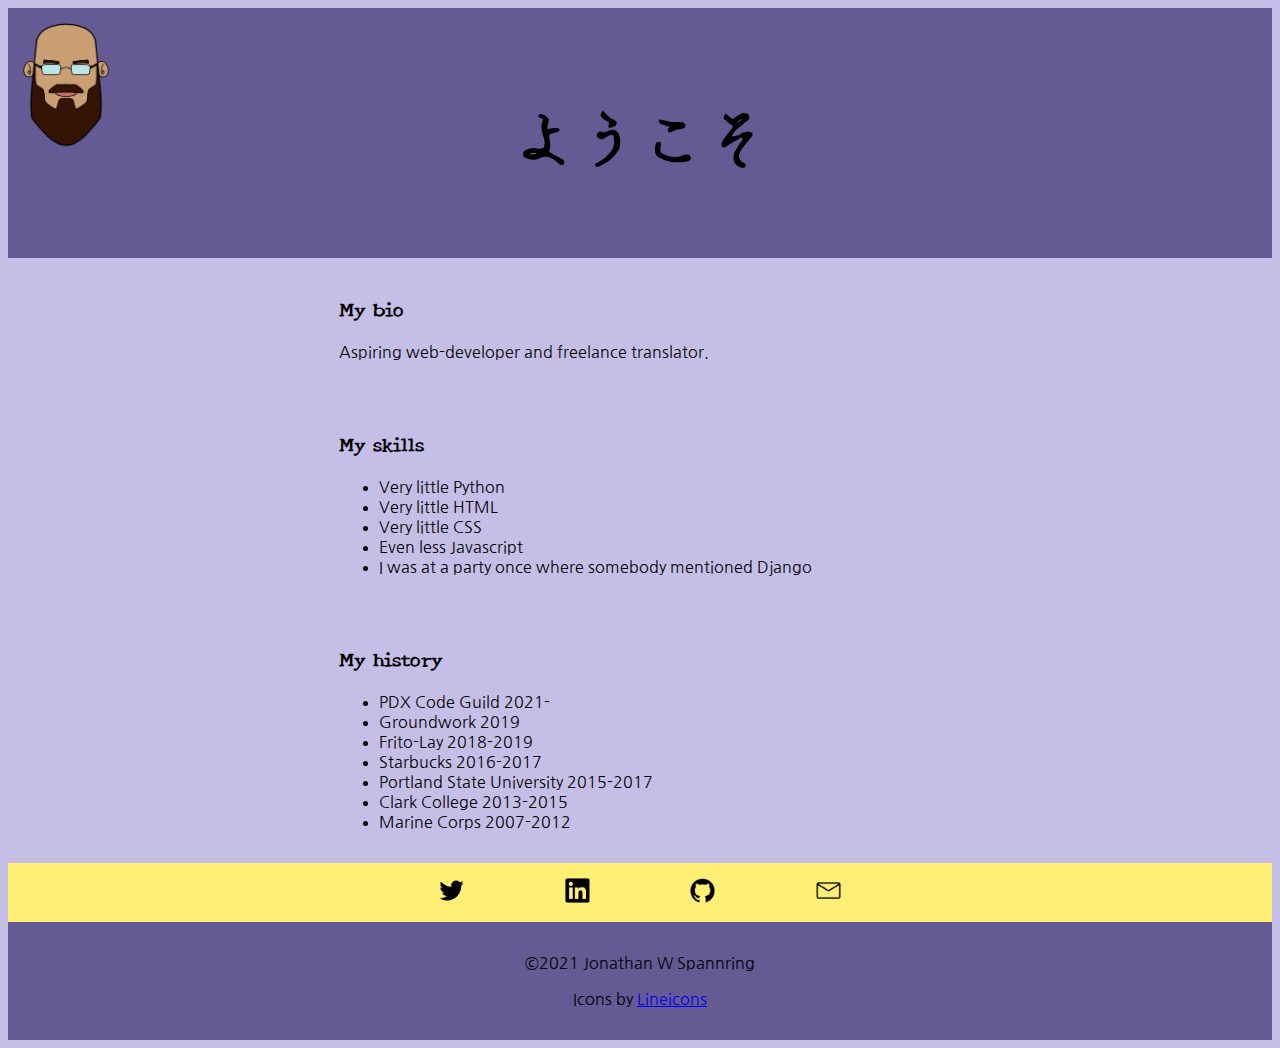
<file: index.html>
<!DOCTYPE html>
<html>
    <head>
        <title>Jonathan W Spannring</title>
        <meta http-equiv="Content-Type" content="text/html; charset=utf-8" />
        <meta name="viewport" content="width=device-width, initial-scale=1.0">
        <link rel="preconnect" href="https://fonts.googleapis.com">
        <link rel="preconnect" href="https://fonts.gstatic.com" crossorigin>
        <link href="https://fonts.googleapis.com/css2?family=Architects+Daughter&display=swap" rel="stylesheet">
        <link href="https://fonts.googleapis.com/css2?family=New+Tegomin&display=swap" rel="stylesheet">
        <link href="https://fonts.googleapis.com/css2?family=Architects+Daughter&family=Nanum+Gothic&display=swap" rel="stylesheet">
        <link rel="stylesheet" href="https://necolas.github.io/normalize.css/8.0.1/normalize.css"/>
        <link rel="stylesheet" type="text/css" href="index.css"/>
    </head>
    <body>
        <div class="row" id="title">
            <div class="col-3">
                <div class="me">
                    <img title="it me" alt="me" src="me2.png">
                </div>
            </div>
            <div class="col-6">
                <div class="languages">
                    <h1>
                        <p title="Welcome In" class="japanese" id="hi">ようこそ</p>
                        <p title="Welcome In" class="english" id="hi">Welcome In</p>
                    </h1>
                </div>
            </div>
        </div>
        <main>
            <div class="row" id="bio">
                <div class="col-3"></div>
                <div class="col-6">
                    <p id="daimei">My bio</p>
                    <p id="my_bio">Aspiring web-developer and freelance translator.</p>
                </div>
                <div class="col-3"></div>
            </div>
            <div class="row" id="skills">
                <div class="col-3"></div>
                <div class="col-6">
                    <p id="daimei">My skills</p>
                    <ul>
                        <li>Very little Python</li>
                        <li>Very little HTML</li>
                        <li>Very little CSS</li>
                        <li>Even less Javascript</li>
                        <li>I was at a party once where somebody mentioned Django</li>
                    </ul>
                </div>
                <div class="col-3"></div>
            </div>
            <div class="row" id="history">
                <div class="col-3"></div>
                <div class="col-6">
                    <p id="daimei">My history</p>
                    <ul>
                        <li>PDX Code Guild 2021-</li>
                        <li>Groundwork 2019</li>
                        <li>Frito-Lay 2018-2019</li>
                        <li>Starbucks 2016-2017</li>
                        <li>Portland State University 2015-2017</li>
                        <li>Clark College 2013-2015</li>
                        <li>Marine Corps 2007-2012</li>
                    </ul>
                </div>
                <div class="col-3"></div>
            </div>
        </main>
    </body>
    <footer>
        <div class="row" id="second_to_last_row">
            <div class="col-3"></div>
            <div class="col-6" id="icons">
                <a href="https://www.twitter.com/jonspannring" target="_blank" rel="noopener noreferrer">
                <img alt="twitter" src="twitter-original.png" 
                width="25" height="25"></a>
                <a href="https://www.linkedin.com/in/jonathan-spannring-9954441b8" target="_blank" rel="noopener noreferrer">
                <img alt="linkedin" src="linkedin-original.png" 
                width="25" height="25"></a>
                <a href="https://www.github.com/jonspannring" target="_blank" rel="noopener noreferrer">
                <img alt="github" src="github-original.png" 
                width="25" height="25"></a>
                <a href="mailto:jonathan.w.spannring@gmail.com" target="_blank" rel="noopener noreferrer">
                <img alt="email" src="envelope.png" 
                width="25" height="25"></a>
            </div>
            <div class="col-3"></div>
        </div>
        <div class="row" id="bottom_row">
            <div class="col-3"></div>
            <div class="col-6" id="ending">
                <p>&copy;2021 Jonathan W Spannring</p>
                <p>Icons by <a href="https://lineicons.com/" target="_blank" rel="noopener noreferrer">Lineicons</a></p>
            </div>
            <div class="col-3"></div>
        </div>
    </footer>
</html>
</file>
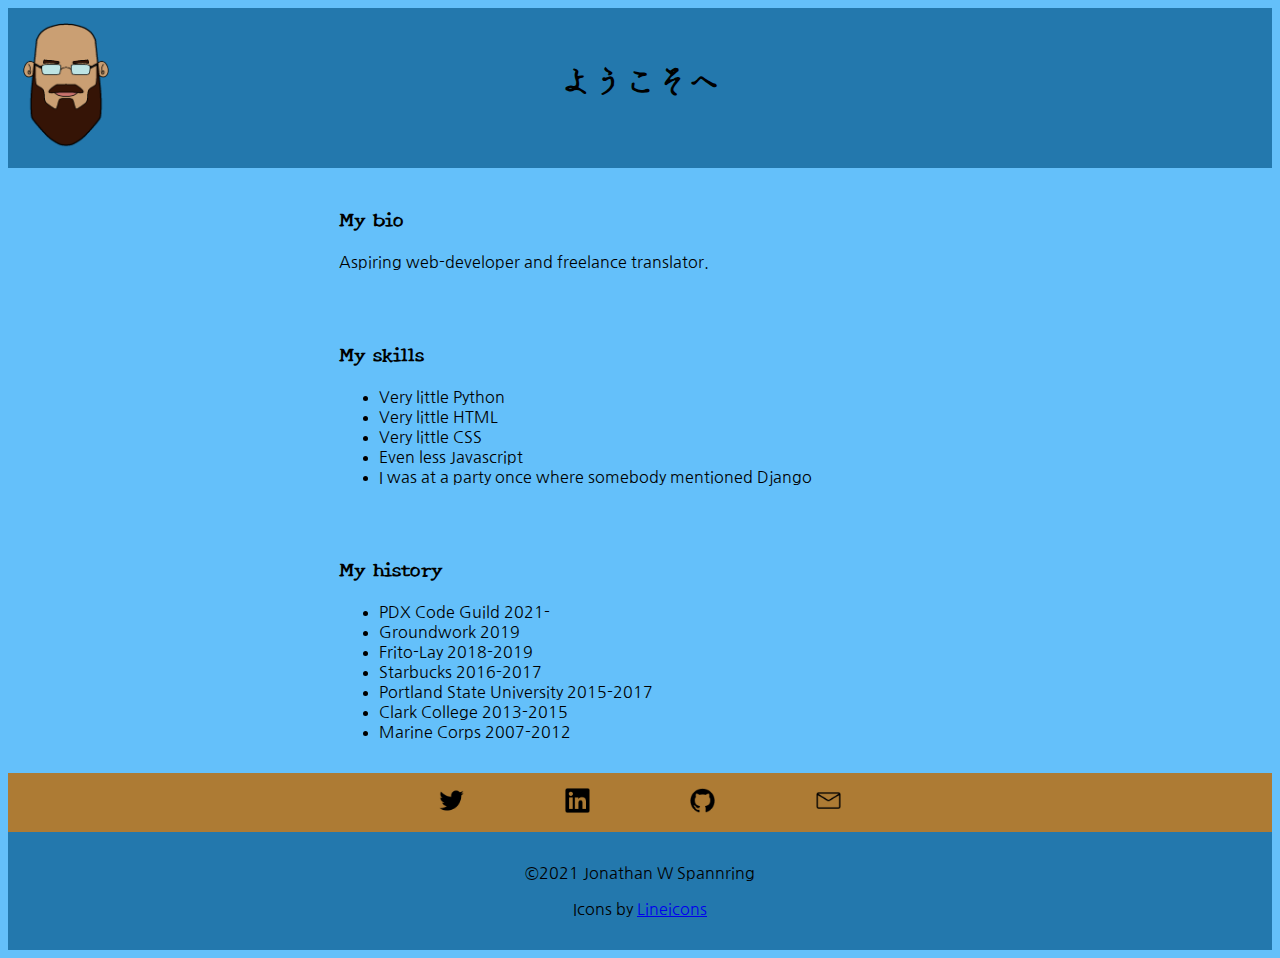
<file: portfolio/index.html>
<!DOCTYPE html>
<html>
    <head>
        <title>Jonathan W Spannring</title>
        <meta http-equiv="Content-Type" content="text/html; charset=utf-8" />
        <meta name="viewport" content="width=device-width, initial-scale=1.0">
        <link rel="preconnect" href="https://fonts.googleapis.com">
        <link rel="preconnect" href="https://fonts.gstatic.com" crossorigin>
        <link href="https://fonts.googleapis.com/css2?family=Architects+Daughter&display=swap" rel="stylesheet">
        <link href="https://fonts.googleapis.com/css2?family=New+Tegomin&display=swap" rel="stylesheet">
        <link href="https://fonts.googleapis.com/css2?family=Architects+Daughter&family=Nanum+Gothic&display=swap" rel="stylesheet">
        <link rel="stylesheet" href="https://necolas.github.io/normalize.css/8.0.1/normalize.css"/>
        <link rel="stylesheet" type="text/css" href="index.css"/>
    </head>
    <body>
        <div class="row" id="title">
            <div class="col-3">
                <div class="me">
                    <img title="it me" alt="me" src="me2.png">
                </div>
            </div>
            <div class="col-6">
                <div class="languages">
                    <h1>
                        <p title="Welcome In" class="japanese" id="hi">ようこそへ</p>
                        <p title="Welcome In" class="english" id="hi">Welcome In</p>
                    </h1>
                </div>
            </div>
        </div>
        <main>
            <div class="row" id="bio">
                <div class="col-3"></div>
                <div class="col-6">
                    <p id="daimei">My bio</p>
                    <p id="my_bio">Aspiring web-developer and freelance translator.</p>
                </div>
                <div class="col-3"></div>
            </div>
            <div class="row" id="skills">
                <div class="col-3"></div>
                <div class="col-6">
                    <p id="daimei">My skills</p>
                    <ul>
                        <li>Very little Python</li>
                        <li>Very little HTML</li>
                        <li>Very little CSS</li>
                        <li>Even less Javascript</li>
                        <li>I was at a party once where somebody mentioned Django</li>
                    </ul>
                </div>
                <div class="col-3"></div>
            </div>
            <div class="row" id="history">
                <div class="col-3"></div>
                <div class="col-6">
                    <p id="daimei">My history</p>
                    <ul>
                        <li>PDX Code Guild 2021-</li>
                        <li>Groundwork 2019</li>
                        <li>Frito-Lay 2018-2019</li>
                        <li>Starbucks 2016-2017</li>
                        <li>Portland State University 2015-2017</li>
                        <li>Clark College 2013-2015</li>
                        <li>Marine Corps 2007-2012</li>
                    </ul>
                </div>
                <div class="col-3"></div>
            </div>
        </main>
    </body>
    <footer>
        <div class="row" id="second_to_last_row">
            <div class="col-3"></div>
            <div class="col-6" id="icons">
                <a href="https://www.twitter.com/jonspannring" target="_blank" rel="noopener noreferrer">
                <img alt="twitter" src="twitter-original.png" 
                width="25" height="25"></a>
                <a href="https://www.linkedin.com/in/jonathan-spannring-9954441b8" target="_blank" rel="noopener noreferrer">
                <img alt="linkedin" src="linkedin-original.png" 
                width="25" height="25"></a>
                <a href="https://www.github.com/jonspannring" target="_blank" rel="noopener noreferrer">
                <img alt="github" src="github-original.png" 
                width="25" height="25"></a>
                <a href="mailto:jonathan.w.spannring@gmail.com" target="_blank" rel="noopener noreferrer">
                <img alt="email" src="envelope.png" 
                width="25" height="25"></a>
            </div>
            <div class="col-3"></div>
        </div>
        <div class="row" id="bottom_row">
            <div class="col-3"></div>
            <div class="col-6" id="ending">
                <p>&copy;2021 Jonathan W Spannring</p>
                <p>Icons by <a href="https://lineicons.com/" target="_blank" rel="noopener noreferrer">Lineicons</a></p>
            </div>
            <div class="col-3"></div>
        </div>
    </footer>
</html>
</file>
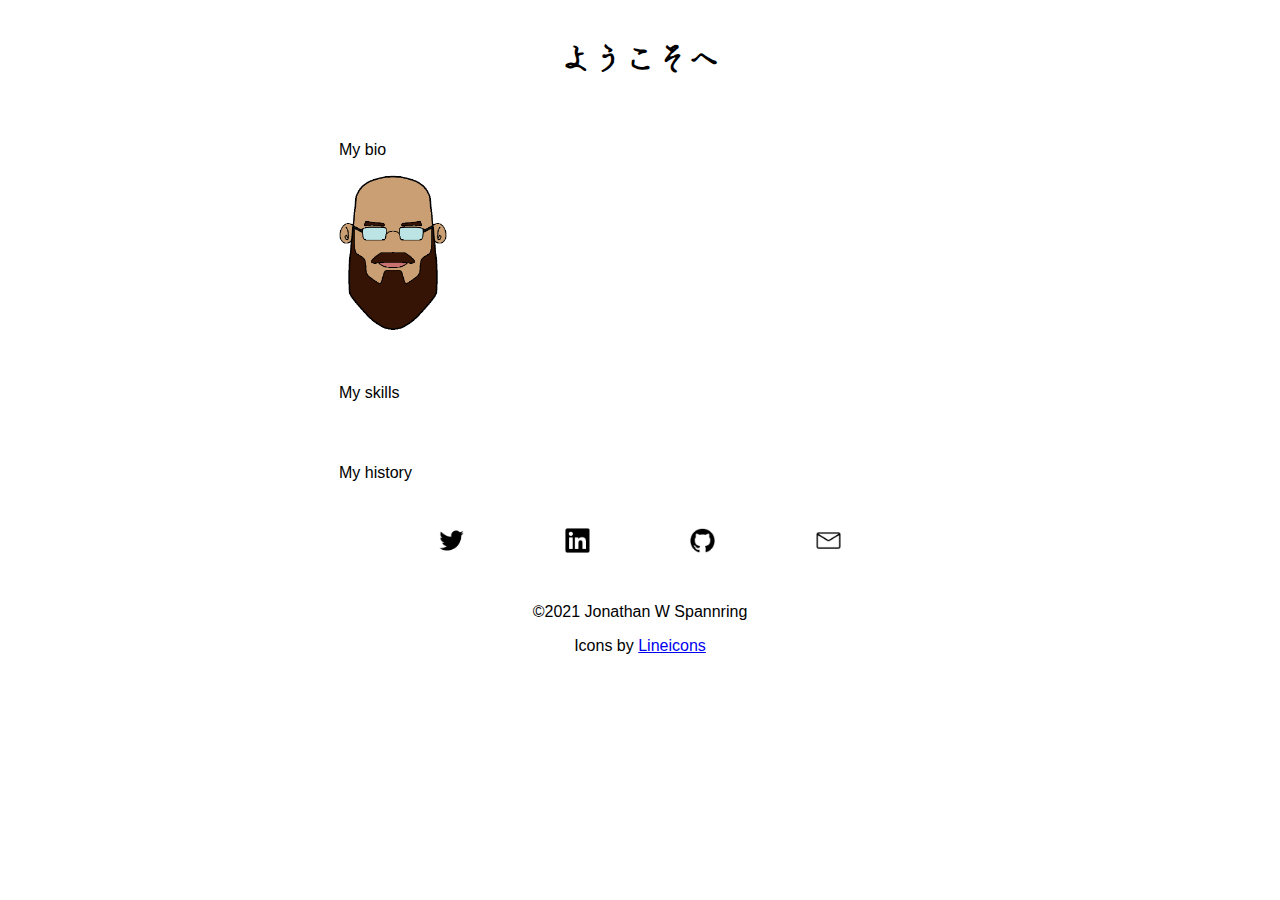
<file: page.html>
<!DOCTYPE html>
<html>
    <head>
        <title>Jonathan W Spannring</title>
        <meta http-equiv="Content-Type" content="text/html; charset=utf-8" />
        <meta name="viewport" content="width=device-width, initial-scale=1.0">
        <link rel="preconnect" href="https://fonts.googleapis.com">
        <link rel="preconnect" href="https://fonts.gstatic.com" crossorigin>
        <link href="https://fonts.googleapis.com/css2?family=New+Tegomin&display=swap" rel="stylesheet">
        <link rel="stylesheet" href="https://necolas.github.io/normalize.css/8.0.1/normalize.css"/>
        <link rel="stylesheet" type="text/css" href="page.css"/>
    </head>
    <body>
        <div class="languages">
            <h1>
                <p title="Welcome In" class="japanese" id="hi">ようこそへ</p>
                <p title="Welcome In" class="english" id="hi">Welcome In</p>
            </h1>
        </div>
        <main>
            <div class="row" id="bio">
                <div class="col-3"></div>
                <div class="col-6">
                    <p>My bio</p>
                    <div class="me">
                        <img alt="me" src="me2.png">
                    </div>
                </div>
                <div class="col-3"></div>
            </div>
            <div class="row" id="skills">
                <div class="col-3"></div>
                <div class="col-6">
                    <p>My skills</p>
                </div>
                <div class="col-3"></div>
            </div>
            <div class="row" id="history">
                <div class="col-3"></div>
                <div class="col-6">
                    <p>My history</p>
                </div>
                <div class="col-3"></div>
            </div>
        </main>
    </body>
    <footer>
        <div class="row">
            <div class="col-3"></div>
            <div class="col-6" id="icons">
                <a href="https://www.twitter.com/jonspannring">
                <img alt="twitter" src="twitter-original.png" 
                width="25" height="25"></a>
                <a href="https://www.linkedin.com/in/jonathan-spannring-9954441b8">
                <img alt="linkedin" src="linkedin-original.png" 
                width="25" height="25"></a>
                <a href="https://www.github.com/jonspannring">
                <img alt="github" src="github-original.png" 
                width="25" height="25"></a>
                <a href="mailto:jonathan.spannring@gmail.com">
                <img alt="email" src="envelope.png" 
                width="25" height="25"></a>
            </div>
            <div class="col-3"></div>
        </div>
        <div class="row">
            <div class="col-3"></div>
            <div class="col-6" id="ending">
                <p>&copy;2021 Jonathan W Spannring</p>
                <p>Icons by <a href="https://lineicons.com/">Lineicons</a></p>
            </div>
            <div class="col-3"></div>
        </div>
    </footer>
</html>
</file>
<file: index.css>
/*
#AD7B34 brown
#FFCA80 lighter brown
#FABA63 tan
#2378AD dark blue
#64C0FA light blue

#948F69 brown
#FFEF75 yellow
#E0DBB6 pale yellow
#645A94 pruple
#C5BEE7 lilac
*/

* {
  box-sizing: border-box;
}

.row::after {
  content: "";
  clear: both;
  display: table;
}

[class*="col-"] {
  float: left;
  padding: 15px;
}

.col-1 {width: 8.33%;}
.col-2 {width: 16.66%;}
.col-3 {width: 25%;}
.col-4 {width: 33.33%;}
.col-5 {width: 41.66%;}
.col-6 {width: 50%;}
.col-7 {width: 58.33%;}
.col-8 {width: 66.66%;}
.col-9 {width: 75%;}
.col-10 {width: 83.33%;}
.col-11 {width: 91.66%;}
.col-12 {width: 100%;}

html {
  background-color: #C5BEE7;
}

#hi {
    text-align: center;
    font-family: 'New Tegomin', serif;
}

#daimei {
    font-family: 'New Tegomin', serif;
    font-size: 20px;
    font-weight: bold;
}

.me {
    width: auto;
    display: inline-block;
}

.me img {
    width: 30%;
    height: auto;
}

#icons, #ending {
    text-align: center;
}

.languages {
    font-size: 2rem;
}

.languages h1 .english { display: none; }
.languages h1:hover .japanese { display: none; }
.languages h1:hover .english { display: block; }

#icons {
    display: flex;
    justify-content: space-evenly;
}
#title {
    background-color: #645A94;
}

#second_to_last_row {
    background-color: #FFEF75;
}

#bottom_row {
    background-color: #645A94;
}

ul>li, #my_bio, #ending {
    font-family: 'Nanum Gothic', sans-serif;
}
</file>
<file: portfolio/index.css>
/*
#AD7B34 brown
#FFCA80 lighter brown
#FABA63 tan
#2378AD dark blue
#64C0FA light blue
*/

* {
  box-sizing: border-box;
}

.row::after {
  content: "";
  clear: both;
  display: table;
}

[class*="col-"] {
  float: left;
  padding: 15px;
}

.col-1 {width: 8.33%;}
.col-2 {width: 16.66%;}
.col-3 {width: 25%;}
.col-4 {width: 33.33%;}
.col-5 {width: 41.66%;}
.col-6 {width: 50%;}
.col-7 {width: 58.33%;}
.col-8 {width: 66.66%;}
.col-9 {width: 75%;}
.col-10 {width: 83.33%;}
.col-11 {width: 91.66%;}
.col-12 {width: 100%;}

html {
  background-color: #64C0FA;
}

#hi {
    text-align: center;
    font-family: 'New Tegomin', serif;
}

#daimei {
    font-family: 'New Tegomin', serif;
    font-size: 20px;
    font-weight: bold;
}

.me {
    width: auto;
    display: inline-block;
}

.me img {
    width: 30%;
    height: auto;
}

#icons, #ending {
    text-align: center;
}

.languages h1 .english { display: none; }
.languages h1:hover .japanese { display: none; }
.languages h1:hover .english { display: block; }

#icons {
    display: flex;
    justify-content: space-evenly;
}
#title {
    background-color: #2378AD;
}

#second_to_last_row {
    background-color: #AD7B34;
}

#bottom_row {
    background-color: #2378AD;
}

ul>li, #my_bio, #ending {
    font-family: 'Nanum Gothic', sans-serif;
}

::after {
    background-color: #2378AD;
}
</file>
<file: page.css>
/*
#AD7B34 brown
#FFCA80 lighter brown
#FABA63 tan
#2378AD dark blue
#64C0FA light blue
*/

* {
  box-sizing: border-box;
}

.row::after {
  content: "";
  clear: both;
  display: table;
}

[class*="col-"] {
  float: left;
  padding: 15px;
}

.col-1 {width: 8.33%;}
.col-2 {width: 16.66%;}
.col-3 {width: 25%;}
.col-4 {width: 33.33%;}
.col-5 {width: 41.66%;}
.col-6 {width: 50%;}
.col-7 {width: 58.33%;}
.col-8 {width: 66.66%;}
.col-9 {width: 75%;}
.col-10 {width: 83.33%;}
.col-11 {width: 91.66%;}
.col-12 {width: 100%;}

html {
  font-family: "Lucida Sans", sans-serif;
}

#hi {
    text-align: center;
    font-family: 'New Tegomin', serif;
}

#daimei {
    font-family: 'New Tegomin', serif;
    font-size: 20px;
    font-weight: bold;
}

.me {
    width: auto;
    display: inline-block;
}

.me img {
    width: 30%;
    height: auto;
}

#icons, #ending {
    text-align: center;
}

.languages h1 .english { display: none; }
.languages h1:hover .japanese { display: none; }
.languages h1:hover .english { display: block; }

#icons {
    display: flex;
    justify-content: space-evenly;
}
#title {
    background-color: #2378AD;
}

#second_to_last_row {
    background-color: #FFCA80;
}

#bottom_row {
    background-color: #2378AD;
}

ul>li, #my_bio, #ending {
    font-family: 'Nanum Gothic', sans-serif;
}
</file>
